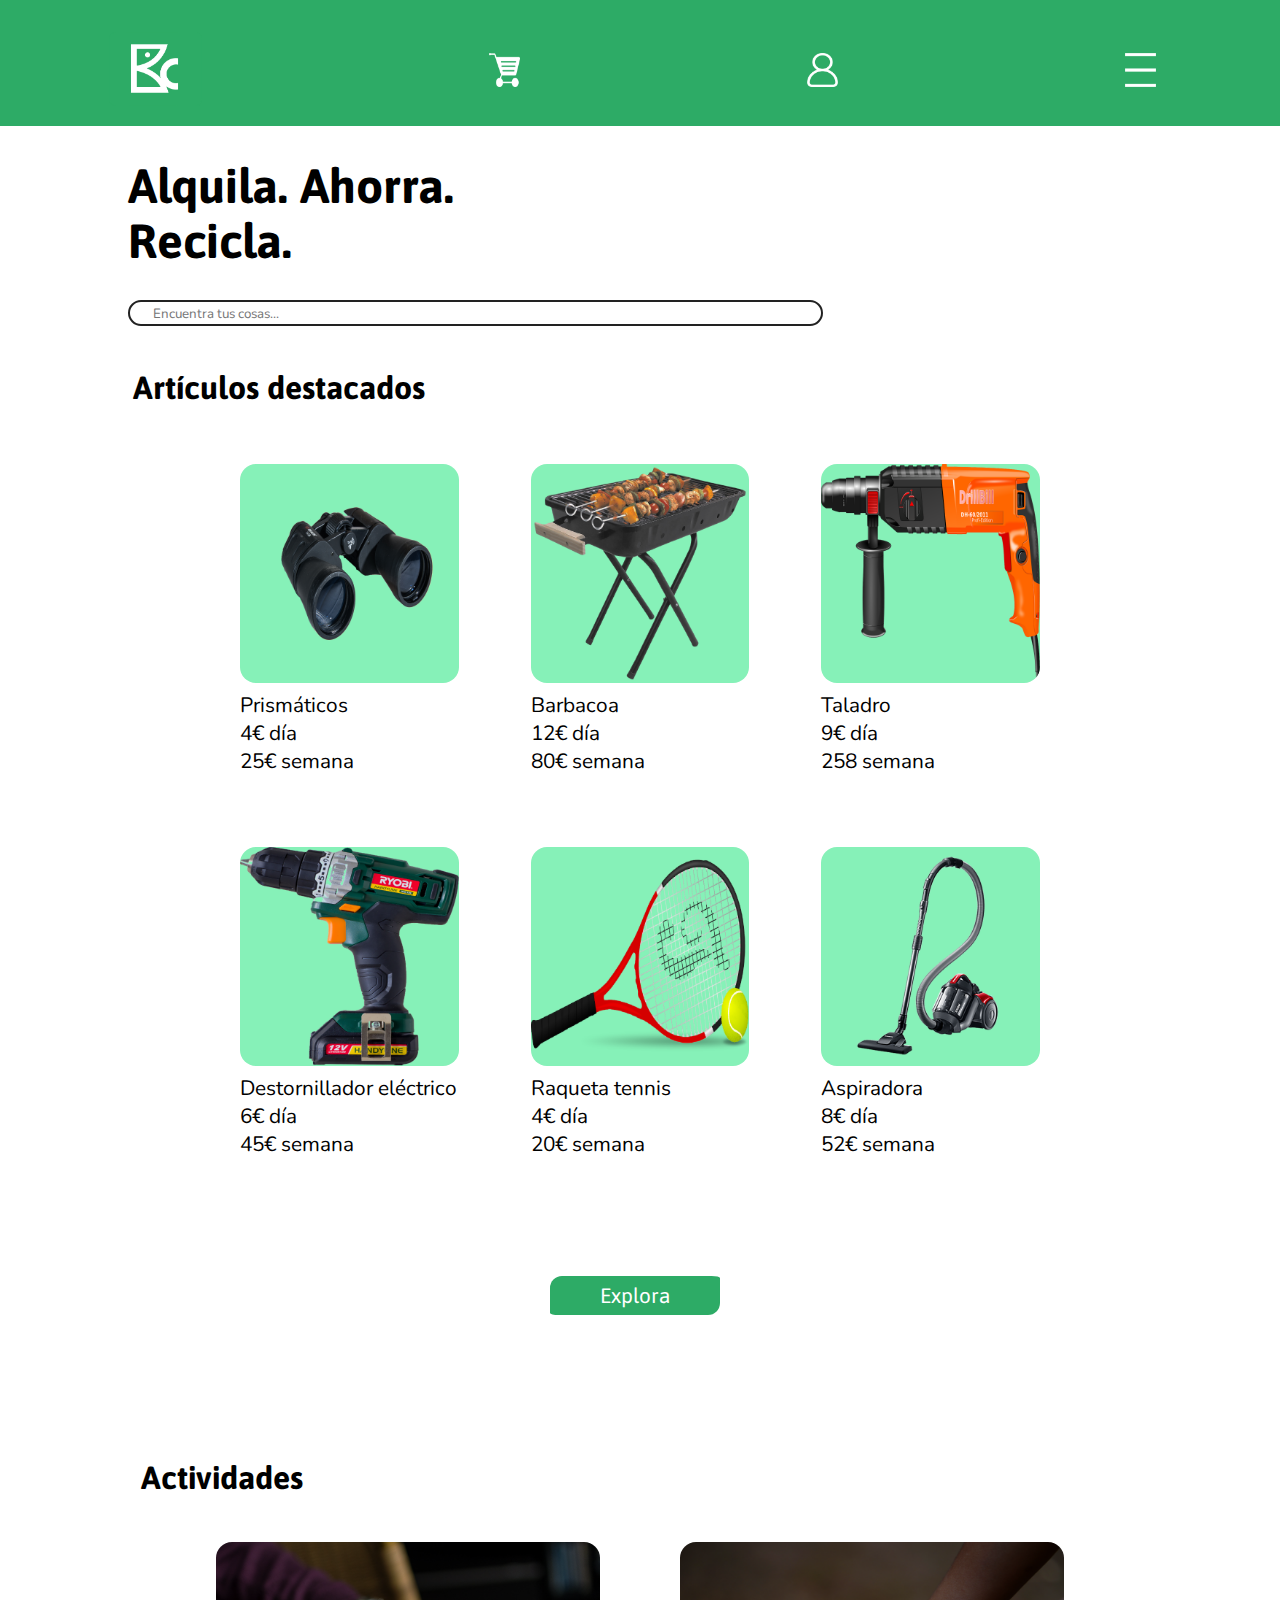
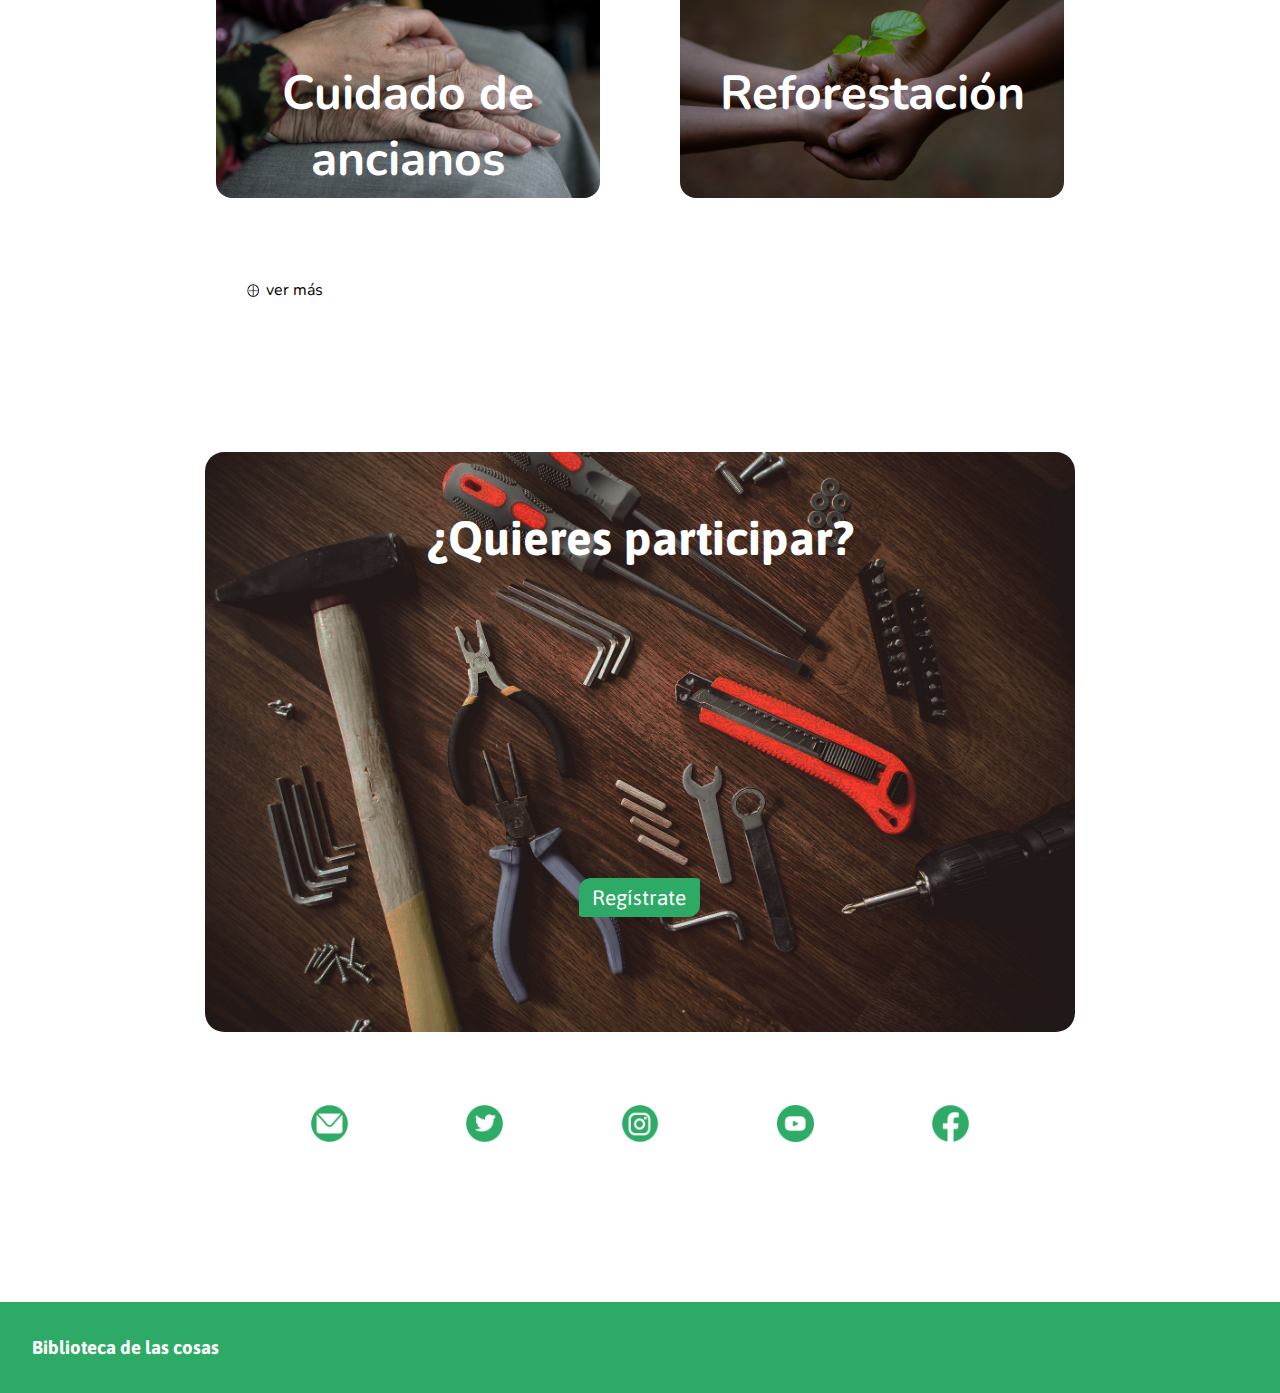
<file: index.html>
<!DOCTYPE html>
<html lang="es">
<head>
    <meta charset="UTF-8">
    <link rel="stylesheet" href="estilos.css">
    <meta http-equiv="X-UA-Compatible" content="IE=edge">
    <meta name="viewport" content="width=device-width, initial-scale=1.0">
    <title>La biblioteca de las cosas</title>
    <link rel="preconnect" href="https://fonts.googleapis.com">
    <link rel="preconnect" href="https://fonts.gstatic.com" crossorigin>
    <link href="https://fonts.googleapis.com/css2?family=Asap&display=swap" rel="stylesheet">
    <link href="https://fonts.googleapis.com/css2?family=Asap&family=Nunito&display=swap" rel="stylesheet">
</head>

<body>
        <header>  
            <div class="header-wrapper">
                <ul class="header-icons-wrapper">
                    <li class="header-image-wrapper">
                        <a href="index.html"> <img class="biblio-logo" src="images/logo.png" alt="logo"> </a>
                    </li>
                    <li class="header-icon">  
                        <a href="catalogo.html"><img class="header-image" src="images/carrito2.png" alt="carro"></a>
                    </li>
                    <li class="header-icon">
                        <a href="registrate.html"><img class="header-image" src="images/user2.png" alt="usuario"></a>
                    </li>
                    <li class="header-icon">
                        <a href="biblioteca.html"><img class="header-image" src="images/menu2.png" alt="menu"></a>           
                    </li>
                </ul>
            </div>           
        </header>

        <main>
            <section id="buscador">
                <div>
                    <h1 class="titulo1">Alquila. Ahorra. <br> Recicla. </h1>
                    <div class="buscador-wrapper">
                        <div class="buscador-text">
                            <input type="text" placeholder="Encuentra tus cosas...">
                        </div>
                    </div>
                </div>
            </section>

            <section class = "articulos-destacados">
                <div class ="articulos-destacados-wrapper">
                    <h2 class="articulos-destacados-tittle">Artículos destacados</h2>
                    <ul class = "item-wrapper">
                        <li class="item-wrapper-items">
                            <img class= "item-image" src="images/prismaticos.png" alt="prismáticos">
                            <p class="item-info">Prismáticos<br>4€ día<br>25€ semana</p>
                        </li>
                        <li class="item-wrapper-items">
                            <img class= "item-image" src="images/destornillador.png" alt="destornillador">
                            <p class="item-info">Destornillador eléctrico<br>6€ día<br>45€ semana</p>
                        </li>
                        <li class="item-wrapper-items">
                            <img class= "item-image" src="images/bbq.png" alt="barbacoa">
                            <p class="item-info">Barbacoa<br>12€ día<br>80€ semana</p>
                        </li>
                        <li class="item-wrapper-items">
                            <img class= "item-image" src="images/raqueta.png" alt="raqueta">
                            <p class="item-info">Raqueta tennis<br>4€ día<br>20€ semana</p>
                        </li>
                        <li class="item-wrapper-items">
                            <img class= "item-image" src="images/taladro.png" alt="taladro">
                            <p class="item-info">Taladro<br>9€ día<br>258 semana</p>
                        </li>
                        <li class="item-wrapper-items">
                            <img class= "item-image" src="images/aspiradora.png" alt="aspiradora">
                            <p class="item-info">Aspiradora<br>8€ día<br>52€ semana</p>
                        </li>
                    </ul>
                </div>
                
                <div class="button-wrapper">
                    <a href="catalogo.html"><p class="button-text">Explora</p></a>
                </div>
            </section>

            <section class="actividades">
                <div class="actividades-wrapper">
                    <h2 class="actividades-tittle">Actividades</h2>
                    <ul class="activity-wrapper">
                        <li class="actividades-image-wrapper">
                             <img class="actividades-image" src="images/ancianos.png" alt="Cuidado de ancianos">
                             <p class="actividades-info">Cuidado de ancianos</p>
                        </li>
                        <li class="actividades-image-wrapper">
                            <img class="actividades-image" src="images/reforestacion.png" alt="Reforestación">
                            <p class="actividades-info">Reforestación</p>
                        </li>
                    </ul> 

                    <div class="ver-mas-wrapper">
                        <img class="ver-mas-image" src="images/masbutton.png" alt="ver más">
                        <p class="ver-mas-text">ver más</p>
                    </div>  
                </div>
            </section>

            <section class="registrarse">
                <div class="registrarse-wrapper">
                    <img class="registrarse-image" src="images/registrarse.png" alt="regístrate">
                    <h3 class="registrarse-text">¿Quieres participar?</h3>
                    <div class="button2">
                        <a href="registrate.html"><p class="button-text">Regístrate</p></a>
                    </div>
                </div>  
            </section>

            <div class="social-media">
                <div class="social-media-wrapper">
                    <ul class="logo-wrapper">
                        <li class="logo-image-wrapper">
                            <img class="logo-image"  src="images/mail.png" alt="correo electrónico">
                        </li>
                        <li class="logo-image-wrapper">
                            <img class="logo-image" src="images/twitter.png" alt="twitter">
                        </li>
                        <li class="logo-image-wrapper">
                            <img class="logo-image" src="images/insta.png" alt="instagram">
                        </li>
                        <li class="logo-image-wrapper">
                            <img class="logo-image" src="images/youtube.png" alt="youtube">
                        </li>
                        <li class="logo-image-wrapper">
                            <img class="logo-image" src="images/facebook.png" alt="facebook">
                        </li>
                    </ul>
                </div>
            </div>         
        </main>

        <footer>
            <div class="footer-wrapper">
                <div class="footer-tittle-wrapper">
                    <a href="index.html"><h3 class="footer-tittle">Biblioteca de las cosas</h3></a>
                </div>
            </div>
        </footer>
        
</body>
</html>
</file>
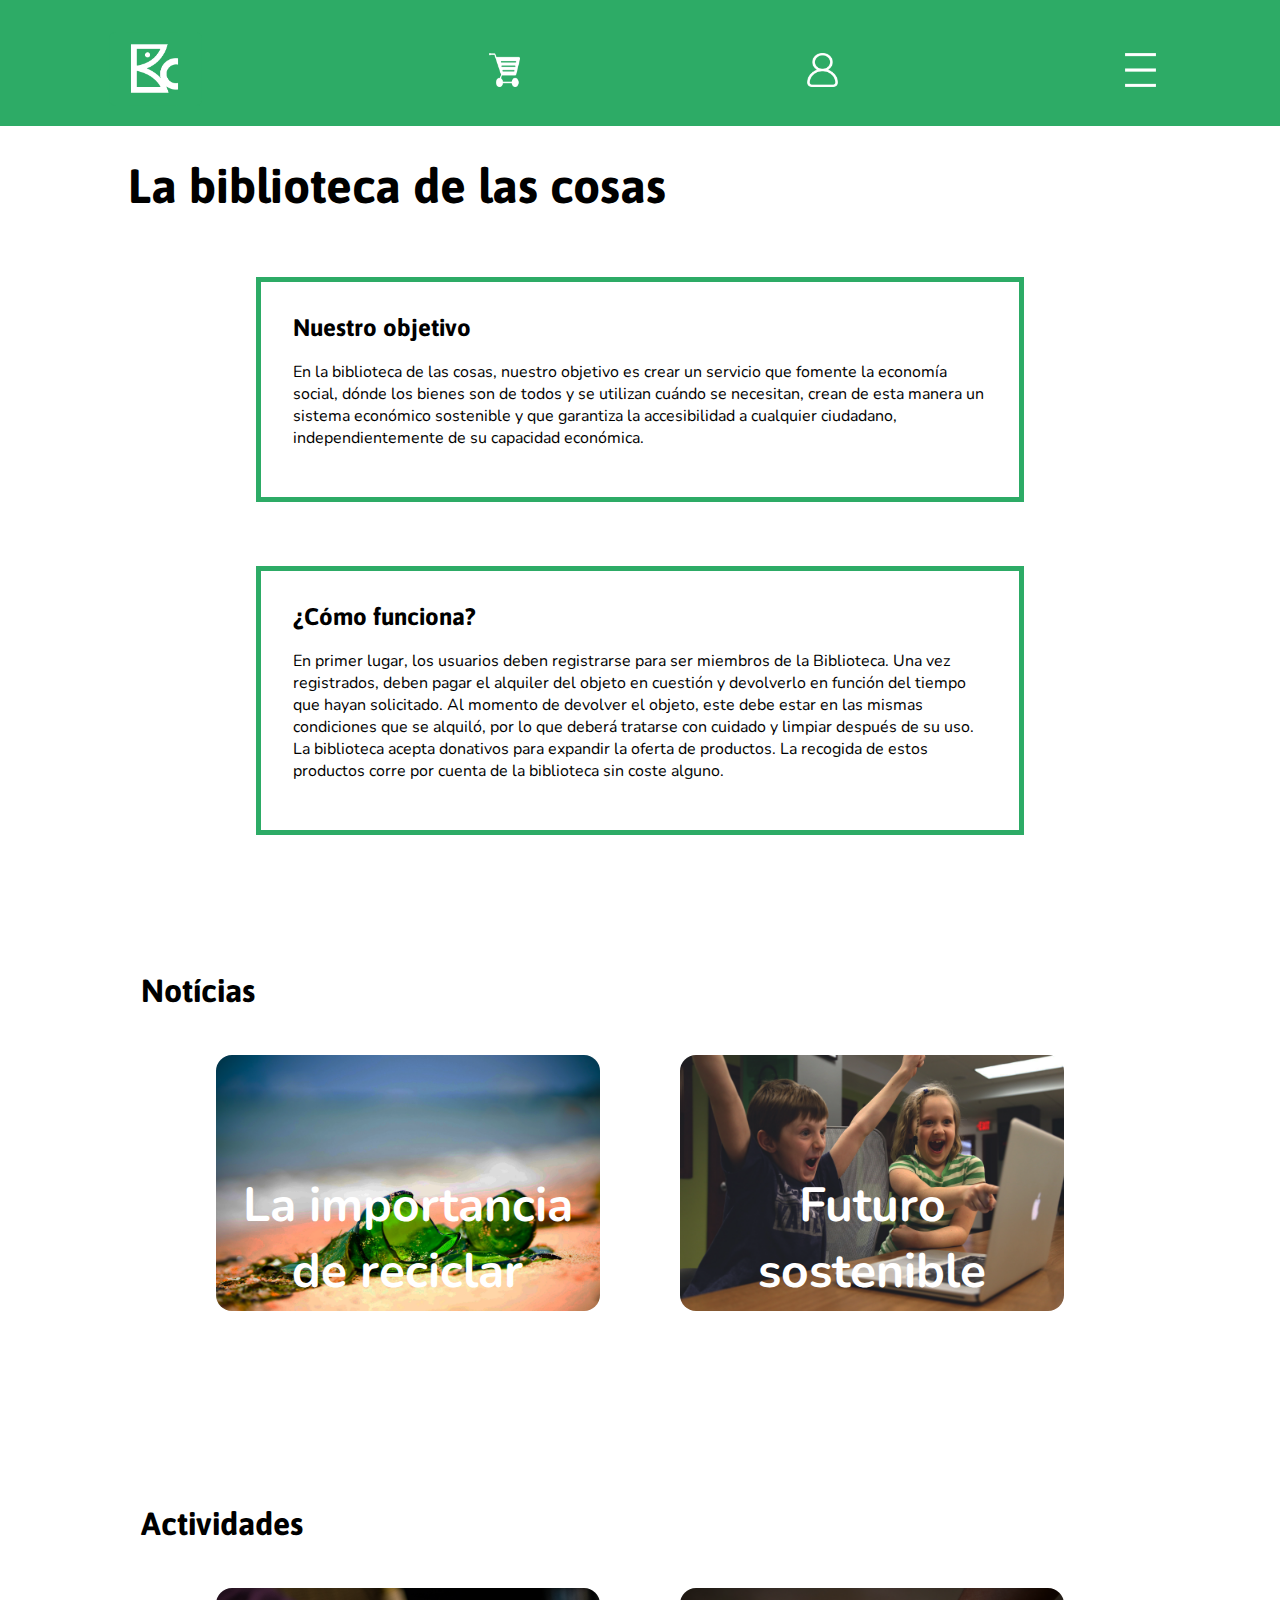
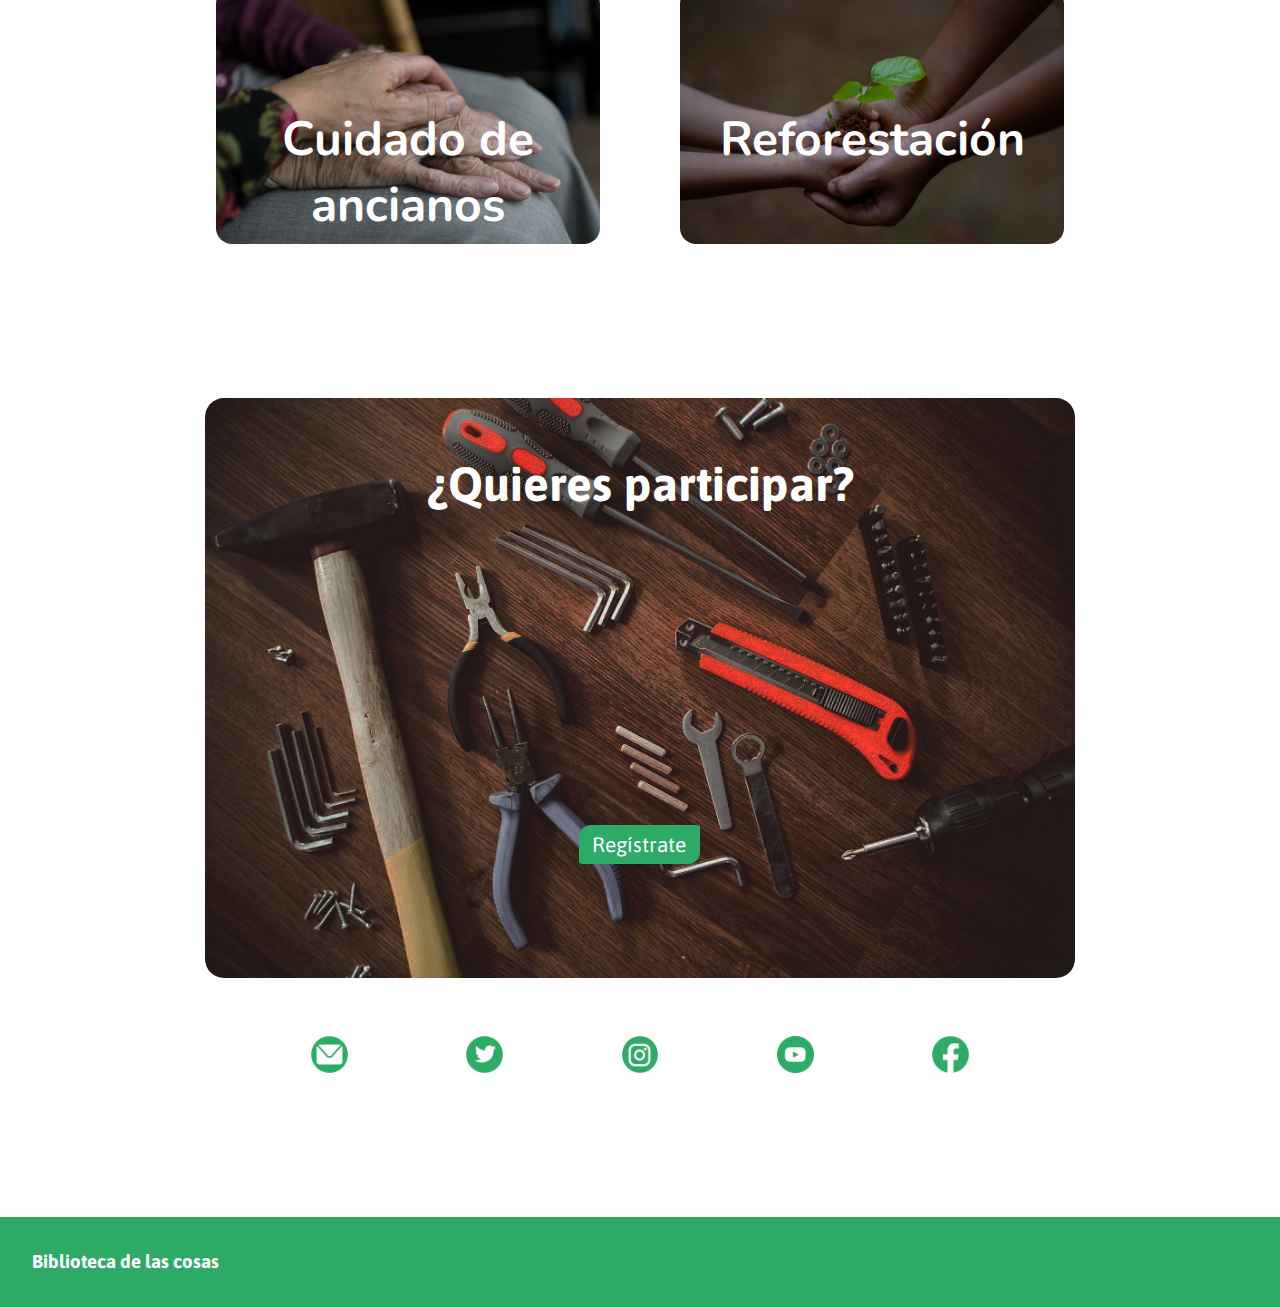
<file: biblioteca.html>
<!DOCTYPE html>
<html lang="es">
<head>
    <meta charset="UTF-8">
    <link rel="stylesheet" href="estilos.css">
    <meta http-equiv="X-UA-Compatible" content="IE=edge">
    <meta name="viewport" content="width=device-width, initial-scale=1.0">
    <title>La biblioteca de las cosas</title>
    <link rel="preconnect" href="https://fonts.googleapis.com">
    <link rel="preconnect" href="https://fonts.gstatic.com" crossorigin>
    <link href="https://fonts.googleapis.com/css2?family=Asap&display=swap" rel="stylesheet">
    <link href="https://fonts.googleapis.com/css2?family=Asap&family=Nunito&display=swap" rel="stylesheet">
</head>



<body>
    <header>  
        <div class="header-wrapper">
            <ul class="header-icons-wrapper">
                <li class="header-image-wrapper">
                    <a href="index.html"> <img class="biblio-logo" src="images/logo.png" alt="logo"> </a>
                </li>
                <li class="header-icon">  
                    <a href="catalogo.html"><img class="header-image" src="images/carrito2.png" alt="carro"></a>
                </li>
                <li class="header-icon">
                    <a href="registrate.html"><img class="header-image" src="images/user2.png" alt="usuario"></a>
                </li>
                <li class="header-icon">
                    <a href="biblioteca.html"><img class="header-image" src="images/menu2.png" alt="menu"></a>           
                </li>
            </ul>
        </div>           
    </header>

    <main>
        <section class="biblio-info">
            <div class="biblio-info-tittle">
                <h1 class="titulo1">La biblioteca de las cosas</h1>
            </div>
            <div class="objetivo-wrapper">
                <div class="objetivo">
                    <h2>Nuestro objetivo</h2>
                    <p>En la biblioteca de las cosas, nuestro objetivo es crear un servicio que fomente la economía social, dónde los bienes son de todos y se utilizan
                        cuándo se necesitan, crean de esta manera un sistema económico sostenible y que garantiza la accesibilidad a cualquier ciudadano, 
                        independientemente de su capacidad económica.
                    </p>
                </div>
            </div>

            <div class="objetivo-wrapper">
                <div class="objetivo">
                    <h2>¿Cómo funciona?</h2>
                    <p>En primer lugar, los usuarios deben registrarse para ser miembros de la Biblioteca. 
                        Una vez registrados, deben pagar el alquiler del objeto en cuestión y devolverlo en función del tiempo que hayan solicitado. 
                        Al momento de devolver el objeto, este debe estar en las mismas condiciones que se alquiló, por lo que deberá tratarse con cuidado y limpiar 
                        después de su uso.
                        La biblioteca acepta donativos para expandir la oferta de productos. La recogida de estos productos corre por cuenta de la biblioteca 
                        sin coste alguno.     
                    </p>
                </div>
            </div>


        </section>


        <section class="actividades">
            <div class="actividades-wrapper">
                <h2 class="actividades-tittle">Notícias</h2>
                <ul class="activity-wrapper">
                    <li class="actividades-image-wrapper">
                         <img class="actividades-image" src="images/reciclar.png" alt="la importancia de reciclar">
                         <p class="actividades-info">La importancia <br> de reciclar</p>
                    </li>
                    <li class="actividades-image-wrapper">
                        <img class="actividades-image" src="images/futuro.png" alt="futuro sostenible">
                        <p class="actividades-info">Futuro sostenible</p>
                    </li>
                </ul> 
            </div>
        </section>


        <section class="actividades">
            <div class="actividades-wrapper">
                <h2 class="actividades-tittle">Actividades</h2>
                <ul class="activity-wrapper">
                    <li class="actividades-image-wrapper">
                         <img class="actividades-image" src="images/ancianos.png" alt="cuidado de ancianos">
                         <p class="actividades-info">Cuidado de ancianos</p>
                    </li>
                    <li class="actividades-image-wrapper">
                        <img class="actividades-image" src="images/reforestacion.png" alt="reforestación">
                        <p class="actividades-info">Reforestación</p>
                    </li>
                </ul> 
            </div>
        </section>

        
        <section class="registrarse">
            <div class="registrarse-wrapper">
                <img class="registrarse-image" src="images/registrarse.png" alt="sign up">
                <h3 class="registrarse-text">¿Quieres participar?</h3>
                <div class="button2">
                    <a href="registrate.html"><p class="button-text">Regístrate</p></a>
                 </div>
            </div>  
            </section>
    
        <div class="social-media">
            <div class="social-media-wrapper">
                <div class="logo-wrapper">
                    <div class="logo-image-wrapper">
                        <img class="logo-image"  src="images/mail.png" alt="correo electrónico">
                    </div>
                     <div class="logo-image-wrapper">
                        <img class="logo-image" src="images/twitter.png" alt="twitter">
                     </div>
                    <div class="logo-image-wrapper">
                        <img class="logo-image" src="images/insta.png" alt="instagram">
                    </div>
                    <div class="logo-image-wrapper">
                        <img class="logo-image" src="images/youtube.png" alt="youtube">
                    </div>
                    <div class="logo-image-wrapper">
                        <img class="logo-image" src="images/facebook.png" alt="facebook">
                    </div>
                </div>
            </div>
        </div>      
    </main>
    






    <footer>
        <div class="footer-wrapper">
            <div class="footer-tittle-wrapper">
                <a href="index.html"><h3 class="footer-tittle">Biblioteca de las cosas</h3></a>
            </div>
        </div>
    </footer>
</body>
</html>
</file>
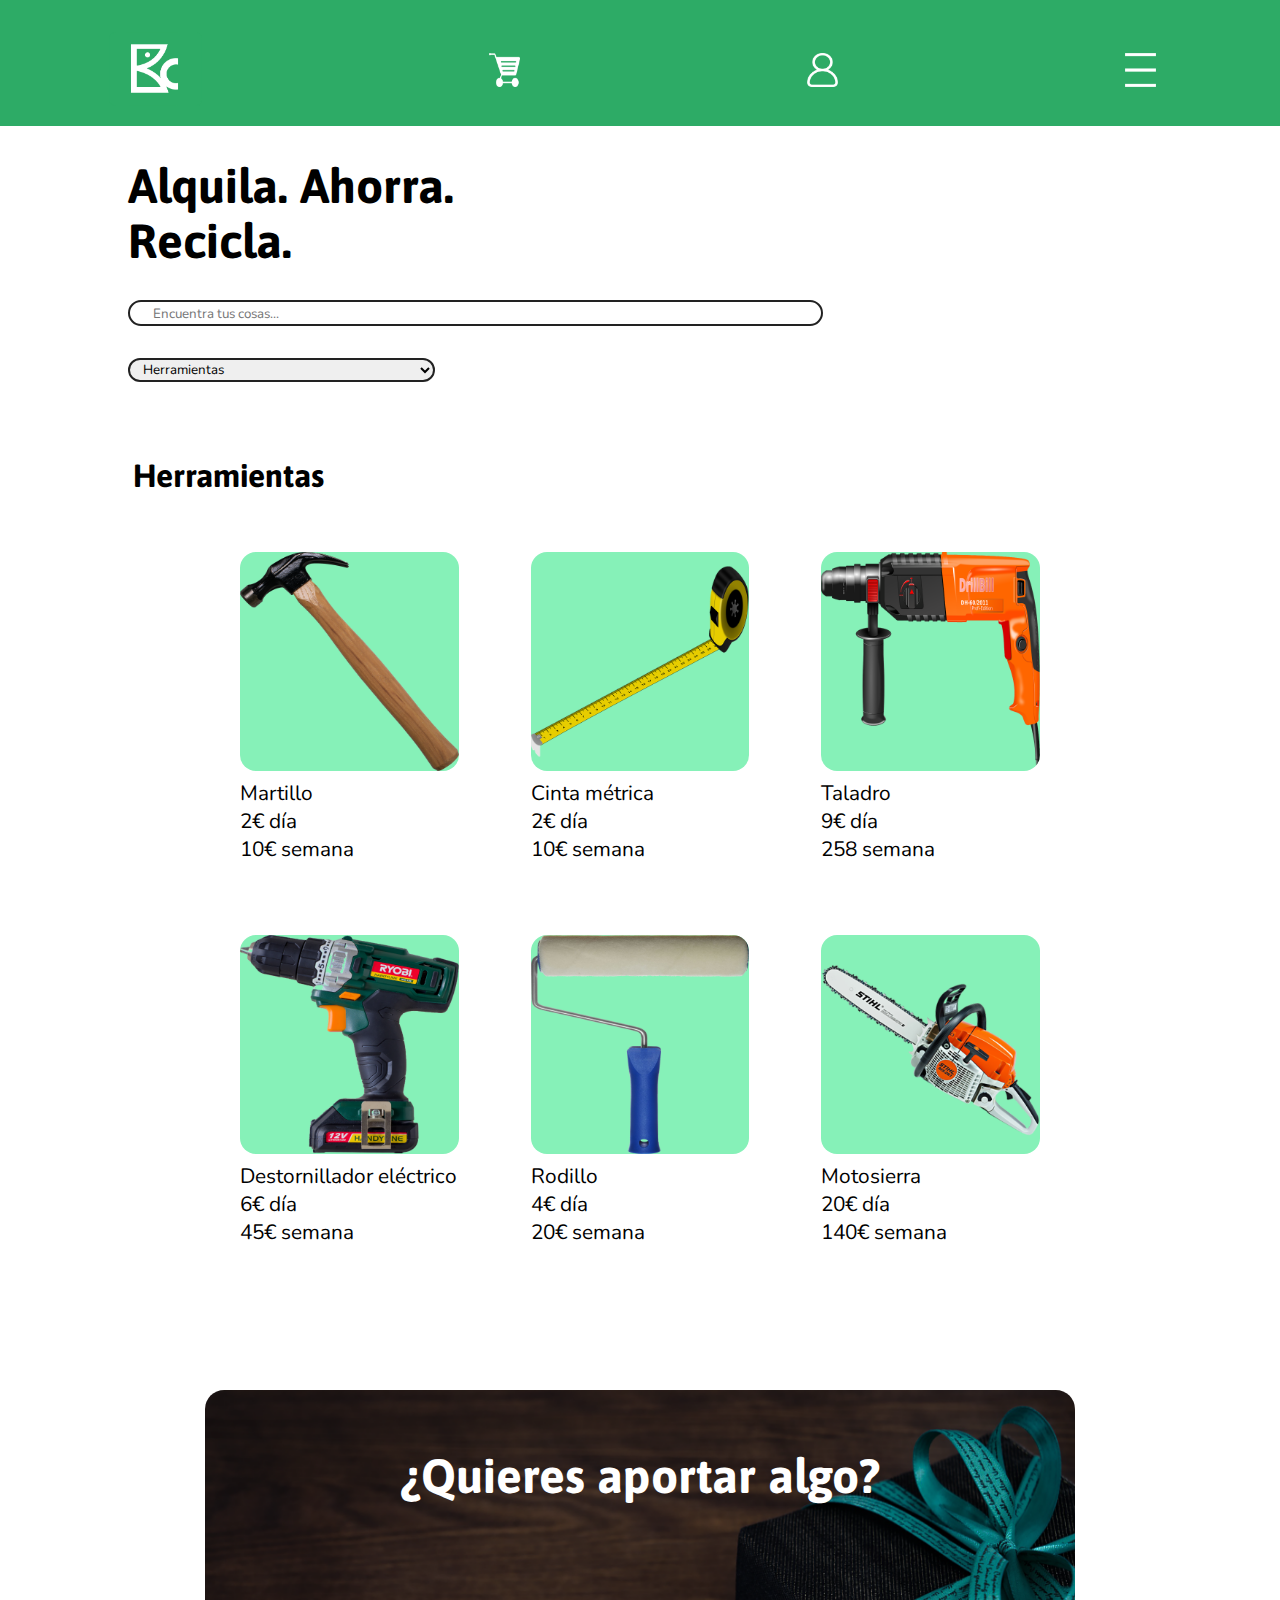
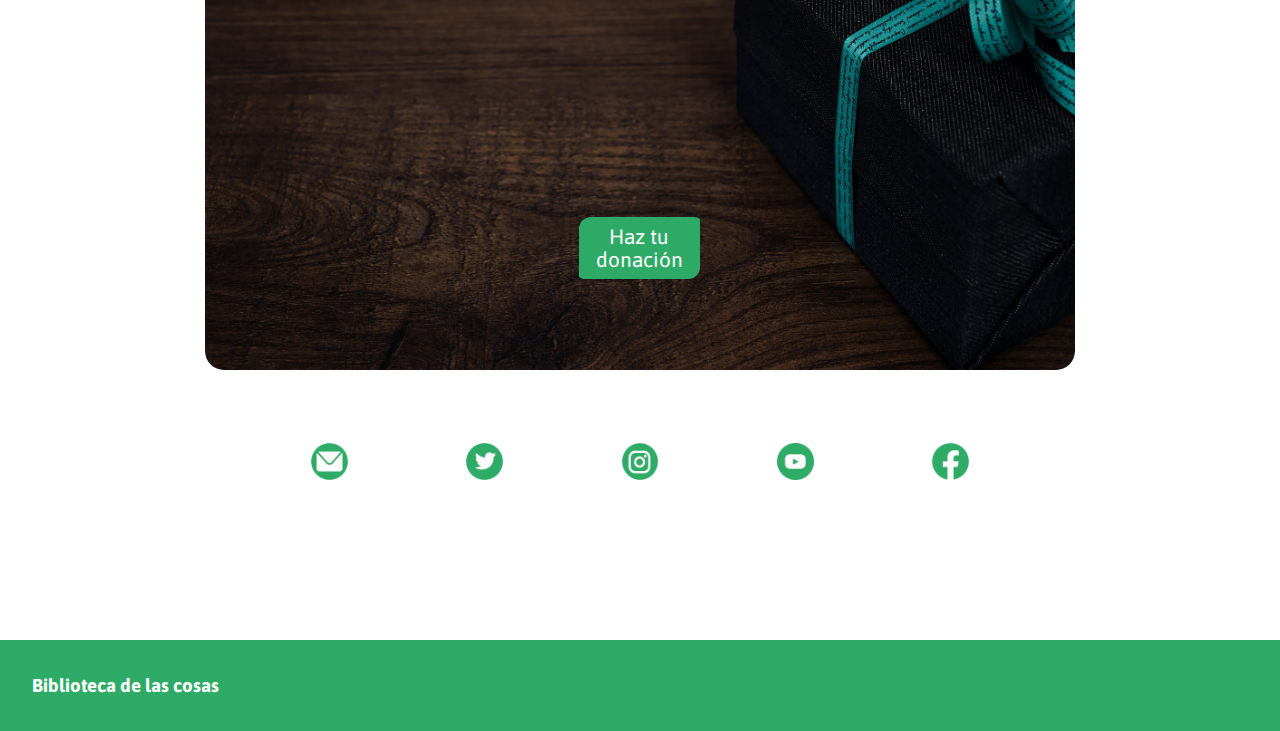
<file: catalogo.html>
<!DOCTYPE html>
<html lang="es">
<head>
    <meta charset="UTF-8">
    <link rel="stylesheet" href="estilos.css">
    <meta http-equiv="X-UA-Compatible" content="IE=edge">
    <meta name="viewport" content="width=device-width, initial-scale=1.0">
    <title>La biblioteca de las cosas</title>
    <link rel="preconnect" href="https://fonts.googleapis.com">
    <link rel="preconnect" href="https://fonts.gstatic.com" crossorigin>
    <link href="https://fonts.googleapis.com/css2?family=Asap&display=swap" rel="stylesheet">
    <link href="https://fonts.googleapis.com/css2?family=Asap&family=Nunito&display=swap" rel="stylesheet">
</head>

<body>
    <header>  
        <div class="header-wrapper">
            <ul class="header-icons-wrapper">
                <li class="header-image-wrapper">
                    <a href="index.html"> <img class="biblio-logo" src="images/logo.png" alt="logo"> </a>
                </li>
                <li class="header-icon">  
                    <a href="catalogo.html"><img class="header-image" src="images/carrito2.png" alt="carro"></a>
                </li>
                <li class="header-icon">
                    <a href="registrate.html"><img class="header-image" src="images/user2.png" alt="usuario"></a>
                </li>
                <li class="header-icon">
                    <a href="biblioteca.html"><img class="header-image" src="images/menu2.png" alt="menu"></a>           
                </li>
            </ul>
        </div>           
    </header>

    <main>
        <section id="buscador">
            <div>
                <h1 class="titulo1">Alquila. Ahorra. <br> Recicla. </h1>
                <div class="buscador-wrapper">
                    <div class="buscador-text">
                        <input type="text" placeholder="Encuentra tus cosas...">
                    </div>
                </div>
                <div class="selector-wrapper">
                    <select name="select">
                        <option value="Deporte">Deporte</option>
                        <option value="Herramientas" selected>Herramientas</option>
                         <option value="Tecnología">Teconología</option>
                        <option value="Hogar">Hogar</option>
                    </select>
                </div>            
            </div>
        </section>

        <section class = "articulos-destacados">
            <div class ="articulos-destacados-wrapper">
                <h2 class="articulos-destacados-tittle">Herramientas</h2>
                <ul class = "item-wrapper">
                    <li class="item-wrapper-items">
                        <img class= "item-image" src="images/martillo.png" alt="martillo">
                        <p class="item-info">Martillo<br>2€ día<br>10€ semana</p>
                    </li>
                    <li class="item-wrapper-items">
                        <img class= "item-image" src="images/destornillador.png" alt="destornillador">
                        <p class="item-info">Destornillador eléctrico<br>6€ día<br>45€ semana</p>
                    </li>
                    <li class="item-wrapper-items">
                        <img class= "item-image" src="images/metro.png" alt="metro">
                        <p class="item-info">Cinta métrica<br>2€ día<br>10€ semana</p>
                    </li>
                    <li class="item-wrapper-items">
                        <img class= "item-image" src="images/rodillo.png" alt="rodillo">
                        <p class="item-info">Rodillo<br>4€ día<br>20€ semana</p>
                    </li>
                    <li class="item-wrapper-items">
                        <img class= "item-image" src="images/taladro.png" alt="taladro">
                        <p class="item-info">Taladro<br>9€ día<br>258 semana</p>
                    </li>
                    <li class="item-wrapper-items">
                        <img class= "item-image" src="images/motosierra.png" alt="motosierra">
                        <p class="item-info">Motosierra<br>20€ día<br>140€ semana</p>
                    </li>
                </ul>
            </div>
        </section>

        <section>
            <div class="registrarse-wrapper">
                <img class="registrarse-image" src="images/donacion.png" alt="donacion">
                <h3 class="registrarse-text">¿Quieres aportar algo?</h3>
                <div class="button2">
                    <p class="button-text">Haz tu donación</p>
                </div>
            </div>  
        </section>

        <div class="social-media">
            <div class="social-media-wrapper">
                <ul class="logo-wrapper">
                    <li class="logo-image-wrapper">
                        <img class="logo-image"  src="images/mail.png" alt="correo electrónico">
                    </li>
                    <li class="logo-image-wrapper">
                        <img class="logo-image" src="images/twitter.png" alt="twitter">
                    </li>
                    <li class="logo-image-wrapper">
                        <img class="logo-image" src="images/insta.png" alt="instagram">
                    </li>
                    <li class="logo-image-wrapper">
                        <img class="logo-image" src="images/youtube.png" alt="youtube">
                    </li>
                    <li class="logo-image-wrapper">
                        <img class="logo-image" src="images/facebook.png" alt="facebook">
                    </li>
                </ul>
            </div>
        </div>
    </main>


    <footer>
        <div class="footer-wrapper">
            <div class="footer-tittle-wrapper">
                <a href="index.html"><h3 class="footer-tittle">Biblioteca de las cosas</h3></a>
            </div>
        </div>
    </footer>
</body>
</html>
</file>
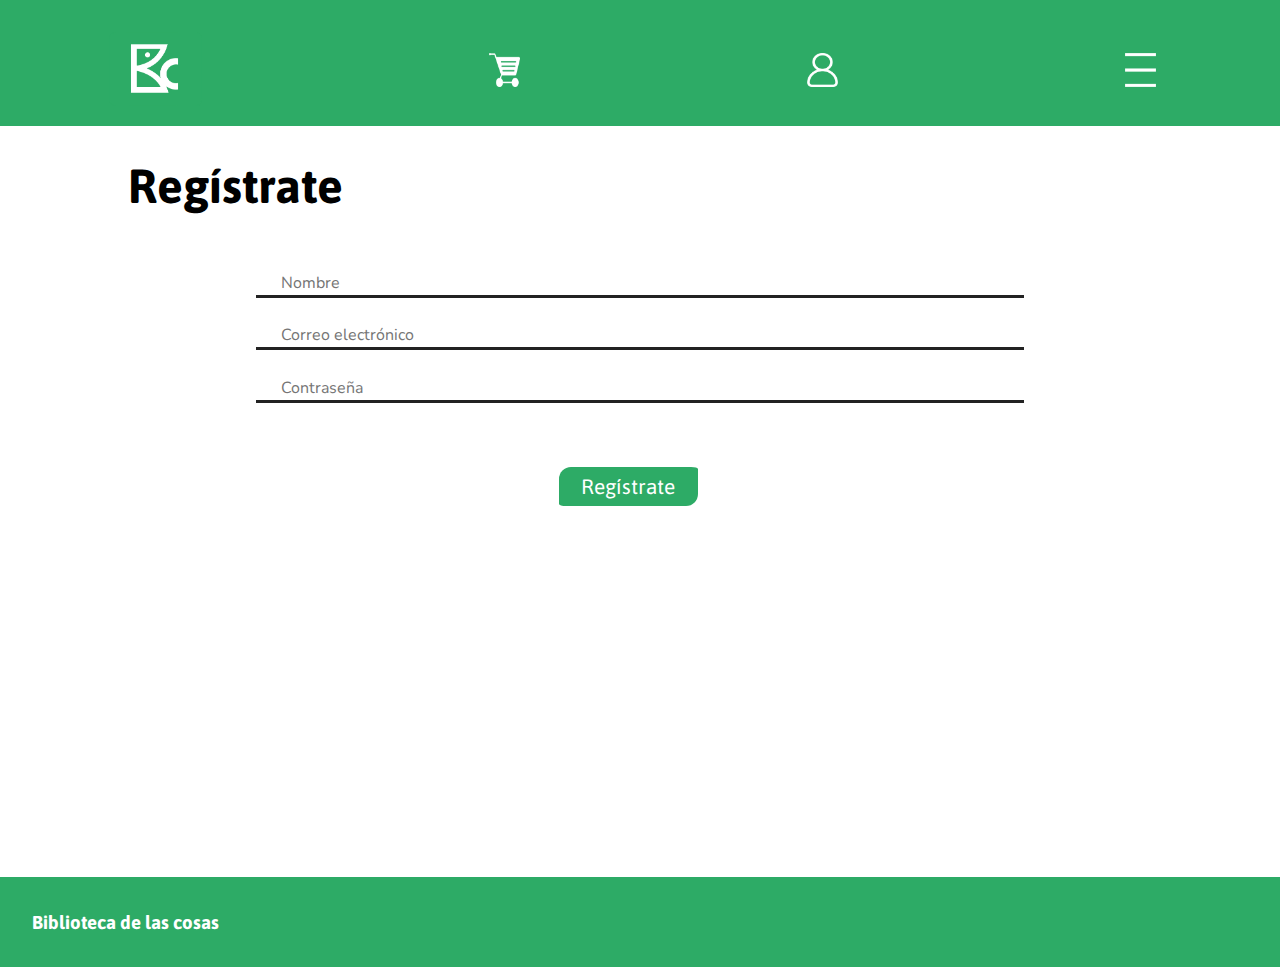
<file: registrate.html>
<!DOCTYPE html>
<html lang="es">
<head>
    <meta charset="UTF-8">
    <link rel="stylesheet" href="estilos.css">
    <meta http-equiv="X-UA-Compatible" content="IE=edge">
    <meta name="viewport" content="width=device-width, initial-scale=1.0">
    <title>La biblioteca de las cosas</title>
    <link rel="preconnect" href="https://fonts.googleapis.com">
    <link rel="preconnect" href="https://fonts.gstatic.com" crossorigin>
    <link href="https://fonts.googleapis.com/css2?family=Asap&display=swap" rel="stylesheet">
    <link href="https://fonts.googleapis.com/css2?family=Asap&family=Nunito&display=swap" rel="stylesheet">
</head>

<body>
    <header>  
        <div class="header-wrapper">
            <ul class="header-icons-wrapper">
                <li class="header-image-wrapper">
                    <a href="index.html"> <img class="biblio-logo" src="images/logo.png" alt="logo"> </a>
                </li>
                <li class="header-icon">  
                    <a href="catalogo.html"><img class="header-image" src="images/carrito2.png" alt="carro"></a>
                </li>
                <li class="header-icon">
                    <a href="registrate.html"><img class="header-image" src="images/user2.png" alt="usuario"></a>
                </li>
                <li class="header-icon">
                    <a href="biblioteca.html"><img class="header-image" src="images/menu2.png" alt="menu"></a>           
                </li>
            </ul>
        </div>           
    </header>

    <main>
        <section>
            <div class="biblio-info-tittle">
                <h1 class="titulo1">Regístrate</h1>
            </div>
            <div class="formulary-wrapper">
                <div class="formulary-info">
                    <input type="text" placeholder="Nombre">
                </div>
            </div>
            <div class="formulary-wrapper">
                <div class="formulary-info">
                    <input type="text" placeholder="Correo electrónico">
                </div>
            </div>
            <div class="formulary-wrapper">
                <div class="formulary-info">
                    <input type="text" placeholder="Contraseña">
                </div>
            </div>

            <div class="button-wrapper-space">
                <div class="button-wrapper">
                    <button type="button" class="button-text">Regístrate</button>
                </div>
            </div>
        </section>
        <div class="space"></div>
    </main>

    <footer>
        <div class="footer-wrapper">
            <div class="footer-tittle-wrapper">
                <a href="index.html"><h3 class="footer-tittle">Biblioteca de las cosas</h3></a>
            </div>
        </div>
    </footer>
</body>
</html>
</file>
<file: estilos.css>
/**************************************************** I N D E X ****************************************/

body{
    margin: 0;
}


.header-wrapper{
    display: grid;
    background: #2dab66;
    width: 100%; 
}


.header-icons-wrapper{
    display: grid;
    grid-auto-flow: column;
    gap: 0.5rem;
    grid-template-columns: 1fr 1fr 1fr 1fr;
    padding-left: 1rem;
    list-style: none; 
    align-self: center;   
}


.header-image-wrapper{
    padding-top: 5%;
    display: grid;
    grid-template-rows: max-content auto;  
}


.header-image{
    display: grid;
    width: 30%;
    padding: 5%;
    margin-top: 25%;
    margin-left: 5%;
}

@media screen and (min-width: 575px) {
    .header-image{
        display: grid;
        width: 10%;
        padding-left: 20%;
        margin-top: 7%;
        margin-left: 30%;
    }
}


.biblio-logo{
    width: 100%;
    padding: 0%;
}

@media screen and (min-width: 575px) {
    .biblio-logo{
        width: 30%;
        padding: 0%;
        margin-left: 30%;
    }
}


.titulo1{
    font-family: "Asap";
    padding-left: 2rem;   
}

@media screen and (min-width: 575px) {
    .titulo1{
        font-family: "Asap";
        padding-left: 10%;  
        font-size: 3rem; 
    }

}

.buscador-wrapper{
  padding-left: 2rem;
}

@media screen and (min-width: 575px) {
    .buscador-wrapper{
        padding-left: 10%;
    }
}


.buscador-text{
    font-family: "Nunito";
    border: solid #222222 2px;
    border-radius: 15px;
    width: 60%;   
}


.buscador-wrapper input[type=text]{
    font-family: "Nunito";
    border: none;
    outline: none;
    width: 80%;
    margin-left: 3%;
}


.articulos-destacados-wrapper{
    display: grid;
    padding: 1rem;
        top: 1rem;
}


.articulos-destacados-tittle{
    font-family: "Asap";
    justify-self: flex-start;
    padding-left: 1rem;
    
}

@media screen and (min-width: 575px) {
    .articulos-destacados-tittle{
        font-family: "Asap";
        justify-self: flex-start;
        padding-left: 9.4%;
        font-size: 2rem;      
    }
}

.item-wrapper{
    display: grid;
    grid-auto-flow: column;
    gap: 0.5rem;
    grid-template-rows: 1fr 1fr 1fr;
    grid-template-columns: 1fr 1fr;
    padding: 1rem;
    margin-top: -1rem;
}

@media screen and (min-width: 575px) {
    .item-wrapper{
        display: grid;
        grid-auto-flow: column;
        gap: 0.5rem;
        grid-template-rows: 1fr 1fr;
        grid-template-columns: 1fr 1fr 1fr;
        padding-left: 12rem;
        padding-right: 12rem;
    }
}

.item-wrapper-items{
    display: grid;
    grid-gap: 0.5rem;
    grid-template-rows: max-content auto;
}

@media screen and (min-width: 575px) {
    .item-wrapper-items{
        display: grid;
        grid-gap: 0.5rem;
        grid-template-rows: max-content auto;
        padding: 2rem;
    }
    
}

.item-image{
    background-color: #86f1b8;
    width: 100%;    
    border-radius: 0.4rem; 
}

@media screen and (min-width: 575px) {
    .item-image{
        background-color: #86f1b8;
        width: 100%;    
        border-radius: 1rem; 
    }
    
}

.item-info{
    font-family: "Nunito";
    font-size: 1rem;
    margin: 0;
}

@media screen and (min-width: 575px) {
    .item-info{
        font-family: "Nunito";
        font-size: 1.3rem;
        margin: 0;
    }
}

.button-wrapper{
    margin-top: 0%;
}

.button-text{
    font-size: 1rem;
    text-align: center;
    border: transparent 2px;
    border-radius: 12px;
    padding: 0.5rem;
    border-bottom-left-radius: 5%;
    border-top-right-radius: 5%;
    background-color: #2dab66;
    color: white;
    font-family: "Asap";
    width: 35%;  
    margin-left: 30%;
}

.button-wrapper a {
    padding: 5%;
    text-decoration: none;
}


@media screen and (min-width: 575px) {
    .button-text{
        font-size: 1.3rem;
        text-align: center;
        border: transparent 2px;
        border-radius: 12px;
        padding: 0.5rem;
        border-bottom-left-radius: 5%;
        border-top-right-radius: 5%;
        background-color: #2dab66;
        color: white;
        font-family: "Asap";
        width: 12%;  
        margin-left: 43%;
    }
}



.button-link{
    font-style: none;
    color: white;
    text-decoration: none;
}


.actividades-wrapper{
    display: grid;
    padding: 1rem;
        top: 1rem;
}

.actividades-tittle{
    font-family: "Asap";
    justify-self: flex-start;
    padding-left: 1rem;
}

@media screen and (min-width: 575px) {
    .actividades-tittle{
        font-family: "Asap";
        justify-self: flex-start;
        padding-left: 10%;
        font-size: 2rem;
        padding-top: 5%;
    }
}

.activity-wrapper{
    display: grid;
    grid-auto-flow: column;
    gap: 0.5rem;
    grid-template-rows: 1fr 1fr;
    grid-template-columns: 1fr;
    padding: 1rem;
    margin-top: -1rem;
    list-style: none;   
}

@media screen and (min-width: 575px) {
    .activity-wrapper{
        display: grid;
        grid-auto-flow: column;
        gap: 5rem;
        grid-template-rows: 1fr;
        grid-template-columns: 1fr 1fr;
        padding: 1rem;
        list-style: none;  
        padding-left: 16%; 
        padding-right: 16%;
    }
}


.actividades-image-wrapper{
    padding-top: 5%;
    display: grid;
    grid-template-rows: max-content auto;  
}


.actividades-image{
    width: 100%;
    border-radius: 0.4rem;   
}

@media screen and (min-width: 575px) {
    .actividades-image{
        width: 100%;
        border-radius: 1rem; 
        margin-left: auto;
        margin-right: auto;  
    }
}

.actividades-info{
    font-family: "Nunito";
    color: white;
    margin-top: -36%;
    text-align: center;
    font-size:x-large;
    font-weight:bolder;
}

@media screen and (min-width: 575px) {
    .actividades-info{
        font-family: "Nunito";
        color: white;
        margin-top: -36%;
        text-align: center;
        font-size:x-large;
        font-weight:bolder;
        font-size: 3rem;
    }
}

.ver-mas-wrapper{
    display: grid;
    grid-auto-flow: column;
    grid-template-columns: 1fr 1fr;
    margin-top: -5%;
}

@media screen and (min-width: 575px) {
    .ver-mas-image{
        align-self: center;
        margin-left: 25%;
        width: 2%;
    }
}

.ver-mas-image{
    align-self: center;
    padding: 12%;
}

.ver-mas-text{
    font-family: "Nunito";
    margin-left: -73%;
    align-self: center;
}

@media screen and (min-width: 575px) {
    .ver-mas-text{
        font-family: "Nunito";
        margin-left: -60%;
        align-self: center;
    }
}


.registrarse-wrapper{
    display: grid;
    padding: 1rem;
        top: 1rem;       
}

.registrarse-wrapper a{
    text-decoration: none;       
}

@media screen and (min-width: 575px) {
    .registrarse-wrapper{
        display: grid;
        padding-left: 16%;
        padding-right: 16%;
        padding-top: 5%;       
    }
}

.registrarse-image{
    width: 100%;
    border-radius: 0.4rem;
}

@media screen and (min-width: 575px) {
    .registrarse-image{
        width: 100%;
        border-radius: 1.2rem;
    }
}

.registrarse-text{
    font-family: "Asap";
    margin-top: -60%;
    color: white; 
    text-align: center;
    font-size:x-large;
}

@media screen and (min-width: 575px) {
    .registrarse-text{
        font-family: "Asap";
        margin-top: -60%;
        color: white; 
        text-align: center;
        font-size: 3rem;
    }
}


.button2{
    margin-top: -28%;
}

@media screen and (min-width: 575px) {
    .button2{
        margin-top: -20%;
    }
}


.social-media-wrapper{
    display: grid;
    margin-top: 2%;
}

.logo-wrapper{ 
    display: grid;
    grid-auto-flow: column;
    gap: 0.5rem;
    grid-template-columns: 1fr 1fr 1fr 1fr 1fr;
    padding: 1rem;
    list-style: none;    
}

@media screen and (min-width: 575px) {
    .logo-wrapper{ 
        display: grid;
        grid-auto-flow: column;
        gap: 0.5rem;
        grid-template-columns: 1fr 1fr 1fr 1fr 1fr;
        padding-left: 16rem;
        padding-right: 16rem;
        list-style: none;    
    }
}


.logo-image-wrapper{
    display: grid;
    grid-template-rows: max-content auto;  
    align-self: center;
}


.logo-image{
    width: 70%;  
    margin-left: auto;
    margin-right: auto;
}

@media screen and (min-width: 575px) {
    .logo-image{
        width: 25%;  
        margin-left: auto;
        margin-right: auto;
    }
}


.footer-wrapper{
    display: grid;
    padding: 1rem;
    background-color: #2dab66;
    margin-top: 10%;

}

.footer-tittle-wrapper{
    padding-left: 1rem;
}

.footer-tittle-wrapper a{
    font-style: none;
    color: white;
    text-decoration: none;
}

.footer-tittle{
    font-family: "Asap";
    color: white;
}




/**************************************************** B I B L I O T E C A ****************************************/


.biblio-info-tittle{
    font-family: "Asap";   
}

.objetivo-wrapper{
    display: grid;
    padding: 2rem;
}

@media screen and (min-width: 575px) {
    .objetivo-wrapper{
        display: grid;
        padding-left:16%;
        padding-right: 16%; 
    }
}

.objetivo{
    border: solid #2dab66 5px;
    padding: 2rem;
}

@media screen and (min-width: 575px) {
    .objetivo-wrapper{
        display: grid;
        padding-left:20%;
        width: 60%;
    }
}


.objetivo h2{
    font-family: "Asap";
    margin-top: 0;
    
}

.objetivo p{
    font-family: "Nunito";
}



/**************************************************** R E G I S T R A T E ****************************************/

.formulary-wrapper{
    display: grid;
    margin-top: 0;
}

.formulary-info{
    font-family: "Nunito";
    margin-left: 10%;
    margin-top: 10%;
    border-bottom: solid #222222;
    width: 80%;
}

@media screen and (min-width: 575px) {
    .formulary-info{
        font-family: "Nunito";
        margin-left: 20%;
        margin-top: 2%;
        border-bottom: solid #222222;
        width: 60%;
    }
}


.formulary-info input[type=text]{
    font-family: "Nunito";
    border: none;
    outline: none;
    width: 80%;
    margin-left: 3%;
}

@media screen and (min-width: 575px) {
    .formulary-info input[type=text]{
        font-family: "Nunito";
        border: none;
        outline: none;
        width: 80%;
        margin-left: 3%;
        font-size: 1rem;
    }
}


.button-wrapper-space{
    padding-top: 10%;
    margin-bottom: 50%;
}

@media screen and (min-width: 575px) {
    .button-wrapper-space{
        padding: 5%;
        margin-bottom: 0%;
    }
}

.space{
    padding-bottom:70% ;
}

@media screen and (min-width: 575px) {
    .space{
        padding-bottom:14% ;
    }
}


/**************************************************** C A T A L O G O ****************************************/

.selector-wrapper{
    padding: 2rem;
}

@media screen and (min-width: 575px) {
    .selector-wrapper{
        padding-left: 10%;
        width: 40%
    }   
}

.selector-wrapper select{
    font-family: "Nunito";
    width: 69%;
    border: solid #222222 2px;
    border-radius: 15px;
    outline: none;
    padding-left: 1%;
}

@media screen and (min-width: 575px) {
    .selector-wrapper select{
        font-family: "Nunito";
        width: 60%;
        border: solid #222222 2px;
        border-radius: 15px;
        outline: none;
        padding-left: 1.8%;
    }
    
}
</file>
